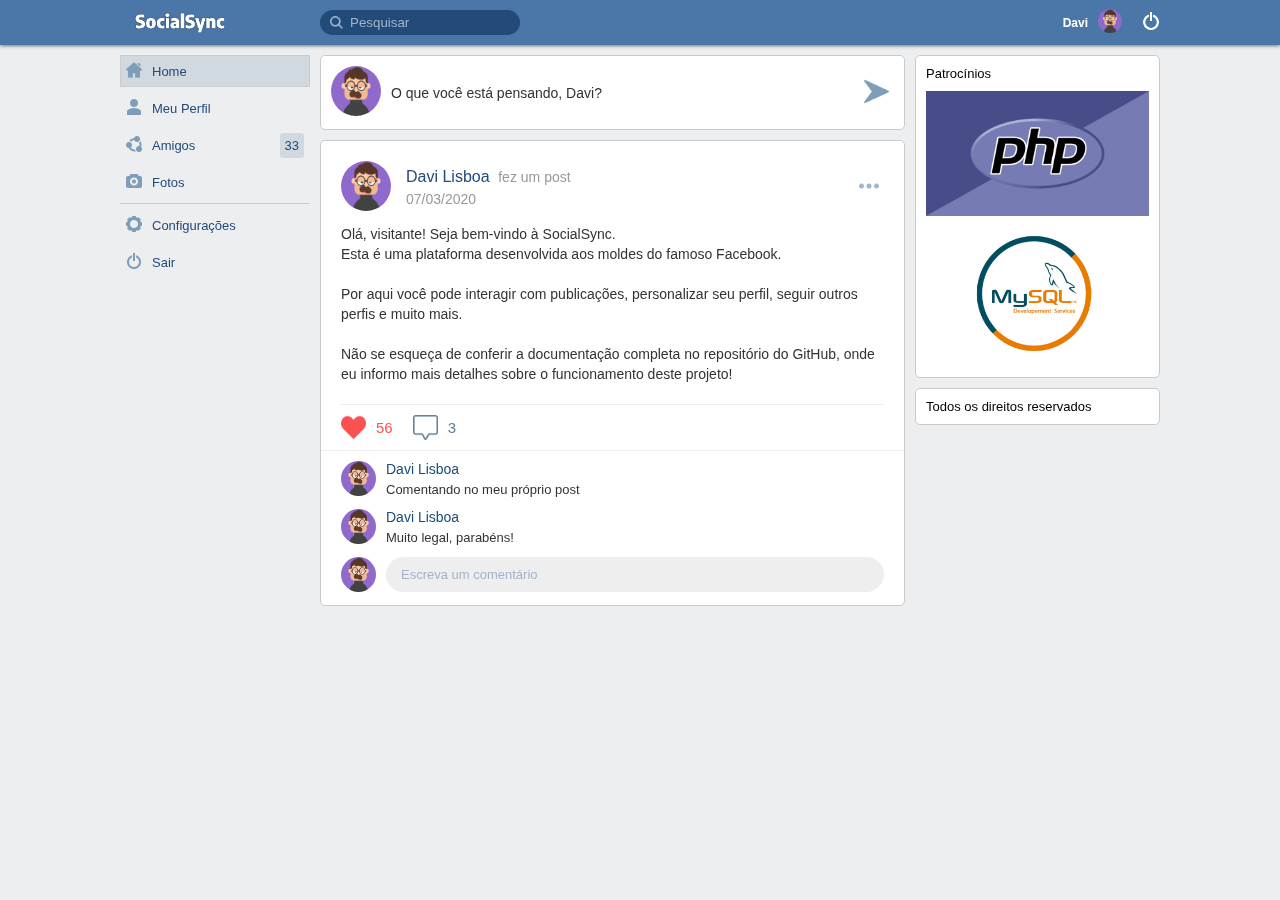
<file: index.html>
<!DOCTYPE html>
<html>
<head>
    <meta charset="utf-8" />
    <title></title>
    <meta name="viewport" content="width=device-width,minimum-scale=1,initial-scale=1"/>
    <link rel="stylesheet" href="assets/css/style.css" />
</head>
<body>
    <header>
        <div class="container">
            <div class="logo">
                <a href=""><img src="assets/images/socialsync_logo.png" /></a>
            </div>
            <div class="head-side">
                <div class="head-side-left">
                    <div class="search-area">
                        <form method="GET">
                            <input type="search" placeholder="Pesquisar" name="s" />
                        </form>
                    </div>
                </div>
                <div class="head-side-right">
                    <a href="" class="user-area">
                        <div class="user-area-text">Davi</div>
                        <div class="user-area-icon">
                            <img src="media/avatars/avatar.jpg" />
                        </div>
                    </a>
                    <a href="" class="user-logout">
                        <img src="assets/images/power_white.png" />
                    </a>
                </div>
            </div>
        </div>
    </header>
    <section class="container main">
        <aside class="mt-10">
            <nav>
                <a href="">
                    <div class="menu-item active">
                        <div class="menu-item-icon">
                            <img src="assets/images/home-run.png" width="16" height="16" />
                        </div>
                        <div class="menu-item-text">
                            Home
                        </div>
                    </div>
                </a>
                <a href="">
                    <div class="menu-item">
                        <div class="menu-item-icon">
                            <img src="assets/images/user.png" width="16" height="16" />
                        </div>
                        <div class="menu-item-text">
                            Meu Perfil
                        </div>
                    </div>
                </a>
                <a href="">
                    <div class="menu-item">
                        <div class="menu-item-icon">
                            <img src="assets/images/friends.png" width="16" height="16" />
                        </div>
                        <div class="menu-item-text">
                            Amigos
                        </div>
                        <div class="menu-item-badge">
                            33
                        </div>
                    </div>
                </a>
                <a href="">
                    <div class="menu-item">
                        <div class="menu-item-icon">
                            <img src="assets/images/photo.png" width="16" height="16" />
                        </div>
                        <div class="menu-item-text">
                            Fotos
                        </div>
                    </div>
                </a>
                <div class="menu-splitter"></div>
                <a href="">
                    <div class="menu-item">
                        <div class="menu-item-icon">
                            <img src="assets/images/settings.png" width="16" height="16" />
                        </div>
                        <div class="menu-item-text">
                            Configurações
                        </div>
                    </div>
                </a>
                <a href="">
                    <div class="menu-item">
                        <div class="menu-item-icon">
                            <img src="assets/images/power.png" width="16" height="16" />
                        </div>
                        <div class="menu-item-text">
                            Sair
                        </div>
                    </div>
                </a>
            </nav>
        </aside>
        <section class="feed mt-10">
            
            <div class="row">
                <div class="column pr-5">

                    <div class="box feed-new">
                        <div class="box-body">
                            <div class="feed-new-editor m-10 row">
                                <div class="feed-new-avatar">
                                    <img src="media/avatars/avatar.jpg" />
                                </div>
                                <div class="feed-new-input-placeholder">O que você está pensando, Davi?</div>
                                <div class="feed-new-input" contenteditable="true"></div>
                                <div class="feed-new-send">
                                    <img src="assets/images/send.png" />
                                </div>
                            </div>
                        </div>
                    </div>

                    <div class="box feed-item">
                        <div class="box-body">
                            <div class="feed-item-head row mt-20 m-width-20">
                                <div class="feed-item-head-photo">
                                    <a href=""><img src="media/avatars/avatar.jpg" /></a>
                                </div>
                                <div class="feed-item-head-info">
                                    <a href=""><span class="fidi-name">Davi Lisboa</span></a>
                                    <span class="fidi-action">fez um post</span>
                                    <br/>
                                    <span class="fidi-date">07/03/2020</span>
                                </div>
                                <div class="feed-item-head-btn">
                                    <img src="assets/images/more.png" />
                                </div>
                            </div>
                            <div class="feed-item-body mt-10 m-width-20">
                                Olá, visitante! Seja bem-vindo à SocialSync. <br> Esta é uma plataforma desenvolvida aos moldes do famoso Facebook.<br/><br/>
                                Por aqui você pode interagir com publicações, personalizar seu perfil, seguir outros perfis e muito mais.<br/><br/>
                                Não se esqueça de conferir a documentação completa no repositório do GitHub, onde eu informo mais detalhes sobre o funcionamento deste projeto!
                            </div>
                            <div class="feed-item-buttons row mt-20 m-width-20">
                                <div class="like-btn on">56</div>
                                <div class="msg-btn">3</div>
                            </div>
                            <div class="feed-item-comments">
                                
                                <div class="fic-item row m-height-10 m-width-20">
                                    <div class="fic-item-photo">
                                        <a href=""><img src="media/avatars/avatar.jpg" /></a>
                                    </div>
                                    <div class="fic-item-info">
                                        <a href="">Davi Lisboa</a>
                                        Comentando no meu próprio post
                                    </div>
                                </div>

                                <div class="fic-item row m-height-10 m-width-20">
                                    <div class="fic-item-photo">
                                        <a href=""><img src="media/avatars/avatar.jpg" /></a>
                                    </div>
                                    <div class="fic-item-info">
                                        <a href="">Davi Lisboa</a>
                                        Muito legal, parabéns!
                                    </div>
                                </div>

                                <div class="fic-answer row m-height-10 m-width-20">
                                    <div class="fic-item-photo">
                                        <a href=""><img src="media/avatars/avatar.jpg" /></a>
                                    </div>
                                    <input type="text" class="fic-item-field" placeholder="Escreva um comentário" />
                                </div>

                            </div>
                        </div>
                    </div>

                    

                </div>
                <div class="column side pl-5">
                    <div class="box banners">
                        <div class="box-header">
                            <div class="box-header-text">Patrocínios</div>
                            <div class="box-header-buttons">
                                
                            </div>
                        </div>
                        <div class="box-body">
                            <a href=""><img src="media/courses/php-nivel-1.png" /></a>
                            <a href=""><img src="media/courses/mysql-nivel-1.jpg" /></a>
                        </div>
                    </div>
                    <div class="box">
                        <div class="box-body m-10">
                            Todos os direitos reservados
                        </div>
                    </div>
                </div>
            </div>

        </section>
    </section>
    <div class="modal">
        <div class="modal-inner">
            <a rel="modal:close">&times;</a>
            <div class="modal-content"></div>
        </div>
    </div>
    <script type="text/javascript" src="assets/js/script.js"></script>
    <script type="text/javascript" src="assets/js/vanillaModal.js"></script>
</body>
</html>
</file>
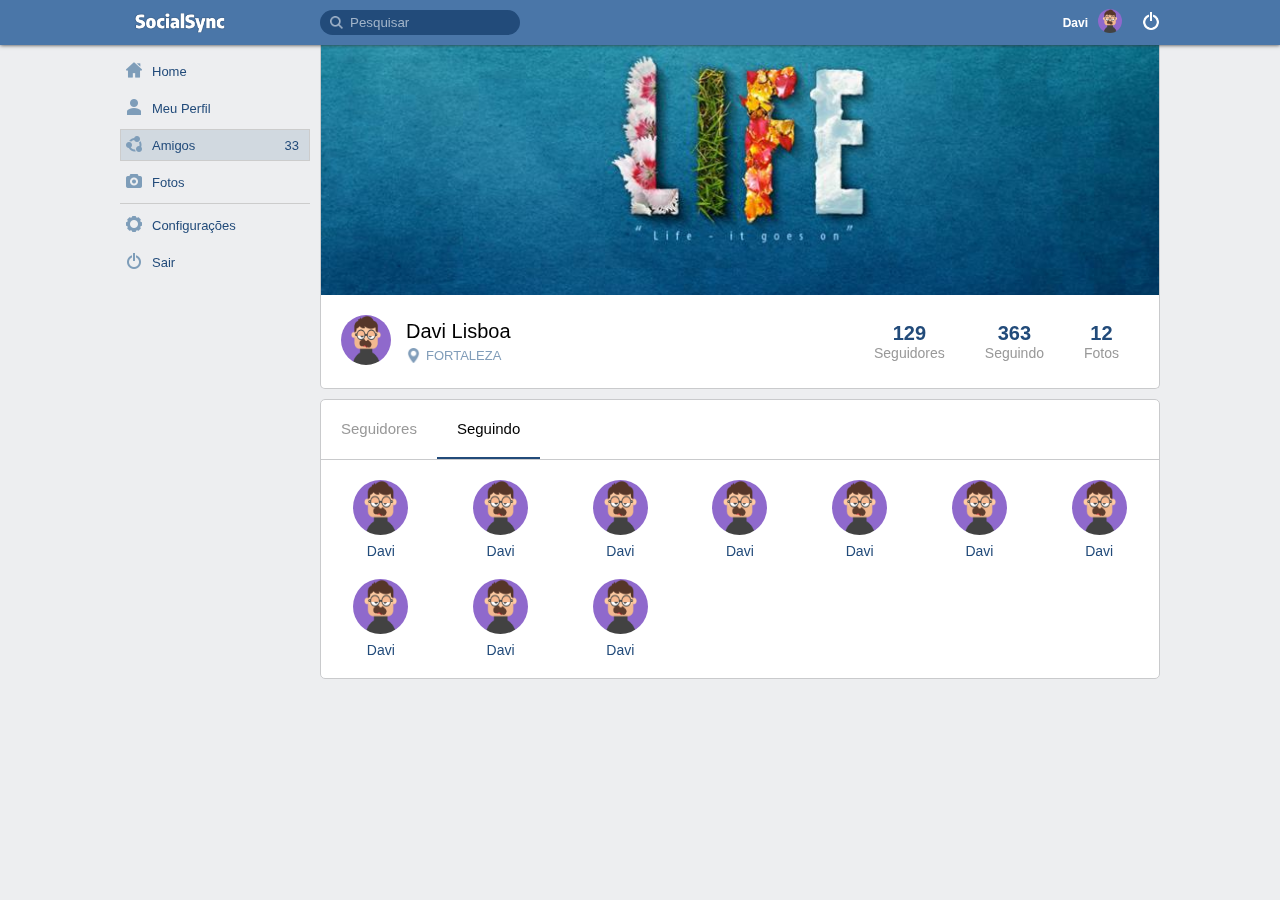
<file: amigos.html>
<!DOCTYPE html>
<html>
<head>
    <meta charset="utf-8" />
    <title></title>
    <meta name="viewport" content="width=device-width,minimum-scale=1,initial-scale=1"/>
    <link rel="stylesheet" href="assets/css/style.css" />
</head>
<body>
    <header>
        <div class="container">
            <div class="logo">
                <a href=""><img src="assets/images/socialsync_logo.png" /></a>
            </div>
            <div class="head-side">
                <div class="head-side-left">
                    <div class="search-area">
                        <form method="GET">
                            <input type="search" placeholder="Pesquisar" name="s" />
                        </form>
                    </div>
                </div>
                <div class="head-side-right">
                    <a href="" class="user-area">
                        <div class="user-area-text">Davi</div>
                        <div class="user-area-icon">
                            <img src="media/avatars/avatar.jpg" />
                        </div>
                    </a>
                    <a href="" class="user-logout">
                        <img src="assets/images/power_white.png" />
                    </a>
                </div>
            </div>
        </div>
    </header>
    <section class="container main">
        <aside class="mt-10">
            <nav>
                <a href="">
                    <div class="menu-item">
                        <div class="menu-item-icon">
                            <img src="assets/images/home-run.png" width="16" height="16" />
                        </div>
                        <div class="menu-item-text">
                            Home
                        </div>
                    </div>
                </a>
                <a href="">
                    <div class="menu-item">
                        <div class="menu-item-icon">
                            <img src="assets/images/user.png" width="16" height="16" />
                        </div>
                        <div class="menu-item-text">
                            Meu Perfil
                        </div>
                    </div>
                </a>
                <a href="">
                    <div class="menu-item active">
                        <div class="menu-item-icon">
                            <img src="assets/images/friends.png" width="16" height="16" />
                        </div>
                        <div class="menu-item-text">
                            Amigos
                        </div>
                        <div class="menu-item-badge">
                            33
                        </div>
                    </div>
                </a>
                <a href="">
                    <div class="menu-item">
                        <div class="menu-item-icon">
                            <img src="assets/images/photo.png" width="16" height="16" />
                        </div>
                        <div class="menu-item-text">
                            Fotos
                        </div>
                    </div>
                </a>
                <div class="menu-splitter"></div>
                <a href="">
                    <div class="menu-item">
                        <div class="menu-item-icon">
                            <img src="assets/images/settings.png" width="16" height="16" />
                        </div>
                        <div class="menu-item-text">
                            Configurações
                        </div>
                    </div>
                </a>
                <a href="">
                    <div class="menu-item">
                        <div class="menu-item-icon">
                            <img src="assets/images/power.png" width="16" height="16" />
                        </div>
                        <div class="menu-item-text">
                            Sair
                        </div>
                    </div>
                </a>
            </nav>
        </aside>
        <section class="feed">

            <div class="row">
                <div class="box flex-1 border-top-flat">
                    <div class="box-body">
                        <div class="profile-cover" style="background-image: url('media/covers/cover.jpg');"></div>
                        <div class="profile-info m-20 row">
                            <div class="profile-info-avatar">
                                <a href=""><img src="media/avatars/avatar.jpg" /></a>
                            </div>
                            <div class="profile-info-name">
                                <div class="profile-info-name-text"><a href="">Davi Lisboa</a></div>
                                <div class="profile-info-location">Fortaleza</div>
                            </div>
                            <div class="profile-info-data row">
                                <div class="profile-info-item m-width-20">
                                    <div class="profile-info-item-n">129</div>
                                    <div class="profile-info-item-s">Seguidores</div>
                                </div>
                                <div class="profile-info-item m-width-20">
                                    <div class="profile-info-item-n">363</div>
                                    <div class="profile-info-item-s">Seguindo</div>
                                </div>
                                <div class="profile-info-item m-width-20">
                                    <div class="profile-info-item-n">12</div>
                                    <div class="profile-info-item-s">Fotos</div>
                                </div>
                            </div>
                        </div>
                    </div>
                </div>
            </div>
            
            <div class="row">

                <div class="column">
                    
                    <div class="box">
                        <div class="box-body">

                            <div class="tabs">
                                <div class="tab-item" data-for="followers">
                                    Seguidores
                                </div>
                                <div class="tab-item active" data-for="following">
                                    Seguindo
                                </div>
                            </div>
                            <div class="tab-content">
                                <div class="tab-body" data-item="followers">
                                    
                                    <div class="full-friend-list">
                                        <div class="friend-icon">
                                            <a href="">
                                                <div class="friend-icon-avatar">
                                                    <img src="media/avatars/avatar.jpg" />
                                                </div>
                                                <div class="friend-icon-name">
                                                    Davi
                                                </div>
                                            </a>
                                        </div>
        
                                        <div class="friend-icon">
                                            <a href="">
                                                <div class="friend-icon-avatar">
                                                    <img src="media/avatars/avatar.jpg" />
                                                </div>
                                                <div class="friend-icon-name">
                                                    Davi
                                                </div>
                                            </a>
                                        </div>
        
                                        <div class="friend-icon">
                                            <a href="">
                                                <div class="friend-icon-avatar">
                                                    <img src="media/avatars/avatar.jpg" />
                                                </div>
                                                <div class="friend-icon-name">
                                                    Davi
                                                </div>
                                            </a>
                                        </div>
        
                                        <div class="friend-icon">
                                            <a href="">
                                                <div class="friend-icon-avatar">
                                                    <img src="media/avatars/avatar.jpg" />
                                                </div>
                                                <div class="friend-icon-name">
                                                    Davi
                                                </div>
                                            </a>
                                        </div>
        
                                        <div class="friend-icon">
                                            <a href="">
                                                <div class="friend-icon-avatar">
                                                    <img src="media/avatars/avatar.jpg" />
                                                </div>
                                                <div class="friend-icon-name">
                                                    Davi
                                                </div>
                                            </a>
                                        </div>
        
                                        <div class="friend-icon">
                                            <a href="">
                                                <div class="friend-icon-avatar">
                                                    <img src="media/avatars/avatar.jpg" />
                                                </div>
                                                <div class="friend-icon-name">
                                                    Davi
                                                </div>
                                            </a>
                                        </div>
        
                                        <div class="friend-icon">
                                            <a href="">
                                                <div class="friend-icon-avatar">
                                                    <img src="media/avatars/avatar.jpg" />
                                                </div>
                                                <div class="friend-icon-name">
                                                    Davi
                                                </div>
                                            </a>
                                        </div>
        
                                        <div class="friend-icon">
                                            <a href="">
                                                <div class="friend-icon-avatar">
                                                    <img src="media/avatars/avatar.jpg" />
                                                </div>
                                                <div class="friend-icon-name">
                                                    Davi
                                                </div>
                                            </a>
                                        </div>
                                    </div>

                                </div>
                                <div class="tab-body" data-item="following">
                                    
                                    <div class="full-friend-list">
                                        <div class="friend-icon">
                                            <a href="">
                                                <div class="friend-icon-avatar">
                                                    <img src="media/avatars/avatar.jpg" />
                                                </div>
                                                <div class="friend-icon-name">
                                                    Davi
                                                </div>
                                            </a>
                                        </div>
        
                                        <div class="friend-icon">
                                            <a href="">
                                                <div class="friend-icon-avatar">
                                                    <img src="media/avatars/avatar.jpg" />
                                                </div>
                                                <div class="friend-icon-name">
                                                    Davi
                                                </div>
                                            </a>
                                        </div>
        
                                        <div class="friend-icon">
                                            <a href="">
                                                <div class="friend-icon-avatar">
                                                    <img src="media/avatars/avatar.jpg" />
                                                </div>
                                                <div class="friend-icon-name">
                                                    Davi
                                                </div>
                                            </a>
                                        </div>
        
                                        <div class="friend-icon">
                                            <a href="">
                                                <div class="friend-icon-avatar">
                                                    <img src="media/avatars/avatar.jpg" />
                                                </div>
                                                <div class="friend-icon-name">
                                                    Davi
                                                </div>
                                            </a>
                                        </div>
        
                                        <div class="friend-icon">
                                            <a href="">
                                                <div class="friend-icon-avatar">
                                                    <img src="media/avatars/avatar.jpg" />
                                                </div>
                                                <div class="friend-icon-name">
                                                    Davi
                                                </div>
                                            </a>
                                        </div>
        
                                        <div class="friend-icon">
                                            <a href="">
                                                <div class="friend-icon-avatar">
                                                    <img src="media/avatars/avatar.jpg" />
                                                </div>
                                                <div class="friend-icon-name">
                                                    Davi
                                                </div>
                                            </a>
                                        </div>
        
                                        <div class="friend-icon">
                                            <a href="">
                                                <div class="friend-icon-avatar">
                                                    <img src="media/avatars/avatar.jpg" />
                                                </div>
                                                <div class="friend-icon-name">
                                                    Davi
                                                </div>
                                            </a>
                                        </div>
        
                                        <div class="friend-icon">
                                            <a href="">
                                                <div class="friend-icon-avatar">
                                                    <img src="media/avatars/avatar.jpg" />
                                                </div>
                                                <div class="friend-icon-name">
                                                    Davi
                                                </div>
                                            </a>
                                        </div>
        
                                        <div class="friend-icon">
                                            <a href="">
                                                <div class="friend-icon-avatar">
                                                    <img src="media/avatars/avatar.jpg" />
                                                </div>
                                                <div class="friend-icon-name">
                                                    Davi
                                                </div>
                                            </a>
                                        </div>
        
                                        <div class="friend-icon">
                                            <a href="">
                                                <div class="friend-icon-avatar">
                                                    <img src="media/avatars/avatar.jpg" />
                                                </div>
                                                <div class="friend-icon-name">
                                                    Davi
                                                </div>
                                            </a>
                                        </div>
                                    </div>

                                </div>
                            </div>

                        </div>
                    </div>

                </div>
                
            </div>

        </section>
    </section>
    <div class="modal">
        <div class="modal-inner">
            <a rel="modal:close">&times;</a>
            <div class="modal-content"></div>
        </div>
    </div>
    <script type="text/javascript" src="assets/js/script.js"></script>
    <script type="text/javascript" src="assets/js/vanillaModal.js"></script>
</body>
</html>
</file>
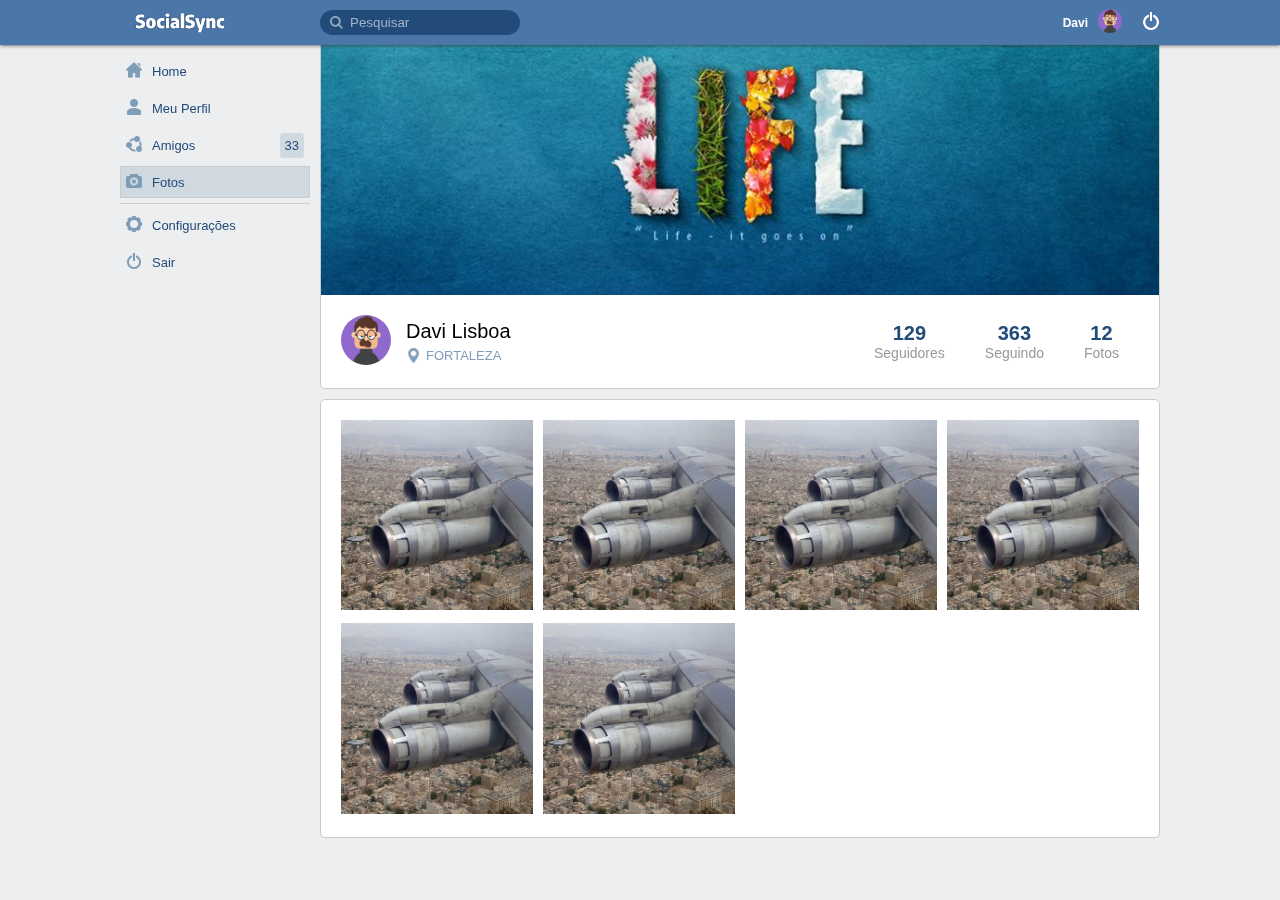
<file: fotos.html>
<!DOCTYPE html>
<html>
<head>
    <meta charset="utf-8" />
    <title></title>
    <meta name="viewport" content="width=device-width,minimum-scale=1,initial-scale=1"/>
    <link rel="stylesheet" href="assets/css/style.css" />
</head>
<body>
    <header>
        <div class="container">
            <div class="logo">
                <a href=""><img src="assets/images/socialsync_logo.png" /></a>
            </div>
            <div class="head-side">
                <div class="head-side-left">
                    <div class="search-area">
                        <form method="GET">
                            <input type="search" placeholder="Pesquisar" name="s" />
                        </form>
                    </div>
                </div>
                <div class="head-side-right">
                    <a href="" class="user-area">
                        <div class="user-area-text">Davi</div>
                        <div class="user-area-icon">
                            <img src="media/avatars/avatar.jpg" />
                        </div>
                    </a>
                    <a href="" class="user-logout">
                        <img src="assets/images/power_white.png" />
                    </a>
                </div>
            </div>
        </div>
    </header>
    <section class="container main">
        <aside class="mt-10">
            <nav>
                <a href="">
                    <div class="menu-item">
                        <div class="menu-item-icon">
                            <img src="assets/images/home-run.png" width="16" height="16" />
                        </div>
                        <div class="menu-item-text">
                            Home
                        </div>
                    </div>
                </a>
                <a href="">
                    <div class="menu-item">
                        <div class="menu-item-icon">
                            <img src="assets/images/user.png" width="16" height="16" />
                        </div>
                        <div class="menu-item-text">
                            Meu Perfil
                        </div>
                    </div>
                </a>
                <a href="">
                    <div class="menu-item">
                        <div class="menu-item-icon">
                            <img src="assets/images/friends.png" width="16" height="16" />
                        </div>
                        <div class="menu-item-text">
                            Amigos
                        </div>
                        <div class="menu-item-badge">
                            33
                        </div>
                    </div>
                </a>
                <a href="">
                    <div class="menu-item active">
                        <div class="menu-item-icon">
                            <img src="assets/images/photo.png" width="16" height="16" />
                        </div>
                        <div class="menu-item-text">
                            Fotos
                        </div>
                    </div>
                </a>
                <div class="menu-splitter"></div>
                <a href="">
                    <div class="menu-item">
                        <div class="menu-item-icon">
                            <img src="assets/images/settings.png" width="16" height="16" />
                        </div>
                        <div class="menu-item-text">
                            Configurações
                        </div>
                    </div>
                </a>
                <a href="">
                    <div class="menu-item">
                        <div class="menu-item-icon">
                            <img src="assets/images/power.png" width="16" height="16" />
                        </div>
                        <div class="menu-item-text">
                            Sair
                        </div>
                    </div>
                </a>
            </nav>
        </aside>
        <section class="feed">

            <div class="row">
                <div class="box flex-1 border-top-flat">
                    <div class="box-body">
                        <div class="profile-cover" style="background-image: url('media/covers/cover.jpg');"></div>
                        <div class="profile-info m-20 row">
                            <div class="profile-info-avatar">
                                <a href=""><img src="media/avatars/avatar.jpg" /></a>
                            </div>
                            <div class="profile-info-name">
                                <div class="profile-info-name-text"><a href="">Davi Lisboa</a></div>
                                <div class="profile-info-location">Fortaleza</div>
                            </div>
                            <div class="profile-info-data row">
                                <div class="profile-info-item m-width-20">
                                    <div class="profile-info-item-n">129</div>
                                    <div class="profile-info-item-s">Seguidores</div>
                                </div>
                                <div class="profile-info-item m-width-20">
                                    <div class="profile-info-item-n">363</div>
                                    <div class="profile-info-item-s">Seguindo</div>
                                </div>
                                <div class="profile-info-item m-width-20">
                                    <div class="profile-info-item-n">12</div>
                                    <div class="profile-info-item-s">Fotos</div>
                                </div>
                            </div>
                        </div>
                    </div>
                </div>
            </div>
            
            <div class="row">

                <div class="column">
                    
                    <div class="box">
                        <div class="box-body">

                            <div class="full-user-photos">

                                <div class="user-photo-item">
                                    <a href="#modal-1" rel="modal:open">
                                        <img src="media/uploads/1.jpg" />
                                    </a>
                                    <div id="modal-1" style="display:none">
                                        <img src="media/uploads/1.jpg" />
                                    </div>
                                </div>
    
                                <div class="user-photo-item">
                                    <a href="#modal-2" rel="modal:open">
                                        <img src="media/uploads/1.jpg" />
                                    </a>
                                    <div id="modal-2" style="display:none">
                                        <img src="media/uploads/1.jpg" />
                                    </div>
                                </div>

                                <div class="user-photo-item">
                                    <a href="#modal-3" rel="modal:open">
                                        <img src="media/uploads/1.jpg" />
                                    </a>
                                    <div id="modal-3" style="display:none">
                                        <img src="media/uploads/1.jpg" />
                                    </div>
                                </div>

                                <div class="user-photo-item">
                                    <a href="#modal-4" rel="modal:open">
                                        <img src="media/uploads/1.jpg" />
                                    </a>
                                    <div id="modal-4" style="display:none">
                                        <img src="media/uploads/1.jpg" />
                                    </div>
                                </div>

                                <div class="user-photo-item">
                                    <a href="#modal-5" rel="modal:open">
                                        <img src="media/uploads/1.jpg" />
                                    </a>
                                    <div id="modal-5" style="display:none">
                                        <img src="media/uploads/1.jpg" />
                                    </div>
                                </div>

                                <div class="user-photo-item">
                                    <a href="#modal-6" rel="modal:open">
                                        <img src="media/uploads/1.jpg" />
                                    </a>
                                    <div id="modal-6" style="display:none">
                                        <img src="media/uploads/1.jpg" />
                                    </div>
                                </div>

                            </div>
                            

                        </div>
                    </div>

                </div>
                
            </div>

        </section>
    </section>
    <div class="modal">
        <div class="modal-inner">
            <a rel="modal:close">&times;</a>
            <div class="modal-content"></div>
        </div>
    </div>
    <script type="text/javascript" src="assets/js/script.js"></script>
    <script type="text/javascript" src="assets/js/vanillaModal.js"></script>
</body>
</html>
</file>
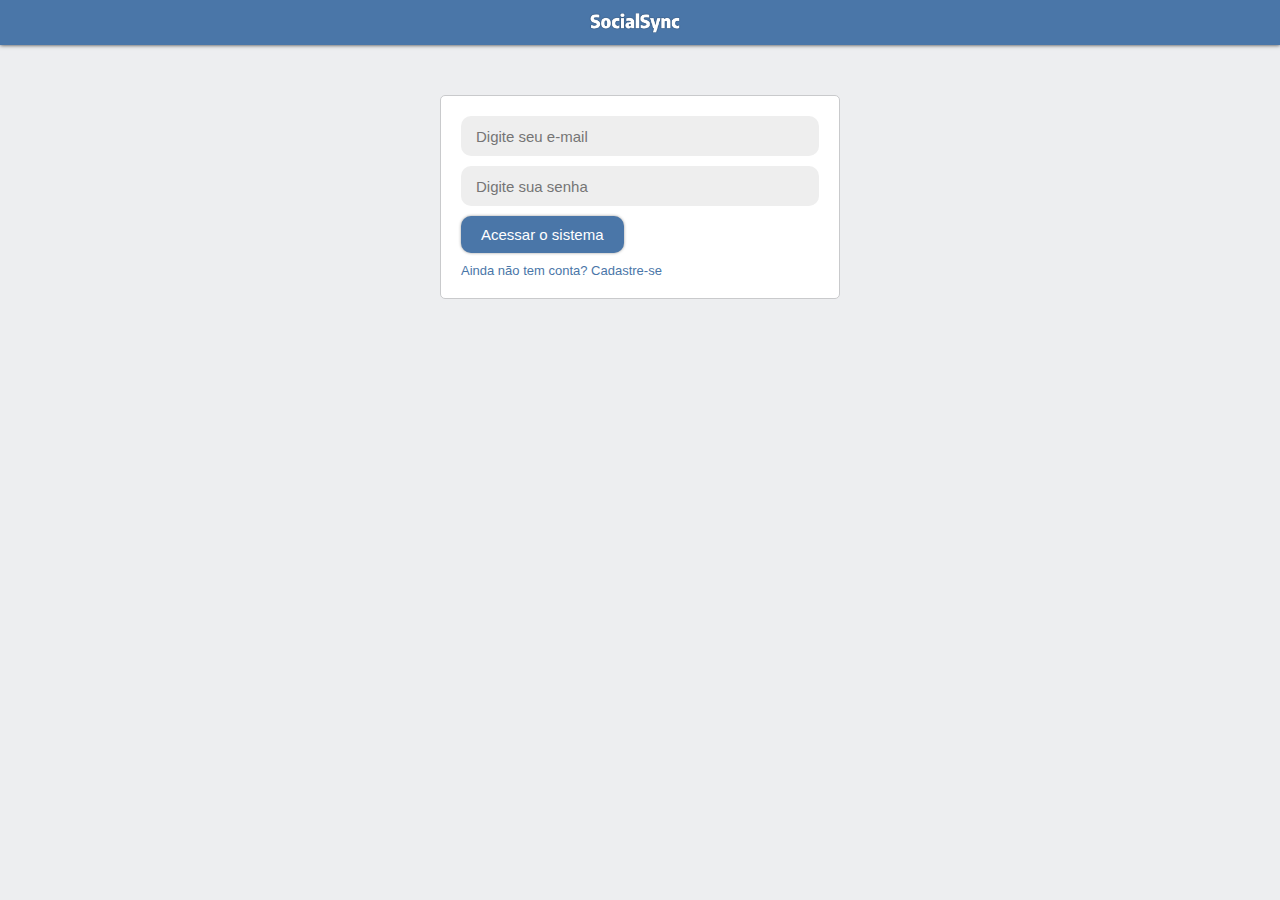
<file: login.html>
<!DOCTYPE html>
<html>
<head>
    <meta charset="utf-8" />
    <title></title>
    <meta name="viewport" content="width=device-width,minimum-scale=1,initial-scale=1"/>
    <link rel="stylesheet" href="assets/css/login.css" />
</head>
<body>
    <header>
        <div class="container">
            <a href=""><img src="assets/images/socialsync_logo.png" /></a>
        </div>
    </header>
    <section class="container main">
        <form method="POST">
            <input placeholder="Digite seu e-mail" class="input" type="email" name="email" />

            <input placeholder="Digite sua senha" class="input" type="password" name="password" />

            <input class="button" type="submit" value="Acessar o sistema" />

            <a href="">Ainda não tem conta? Cadastre-se</a>
        </form>
    </section>
</body>
</html>
</file>
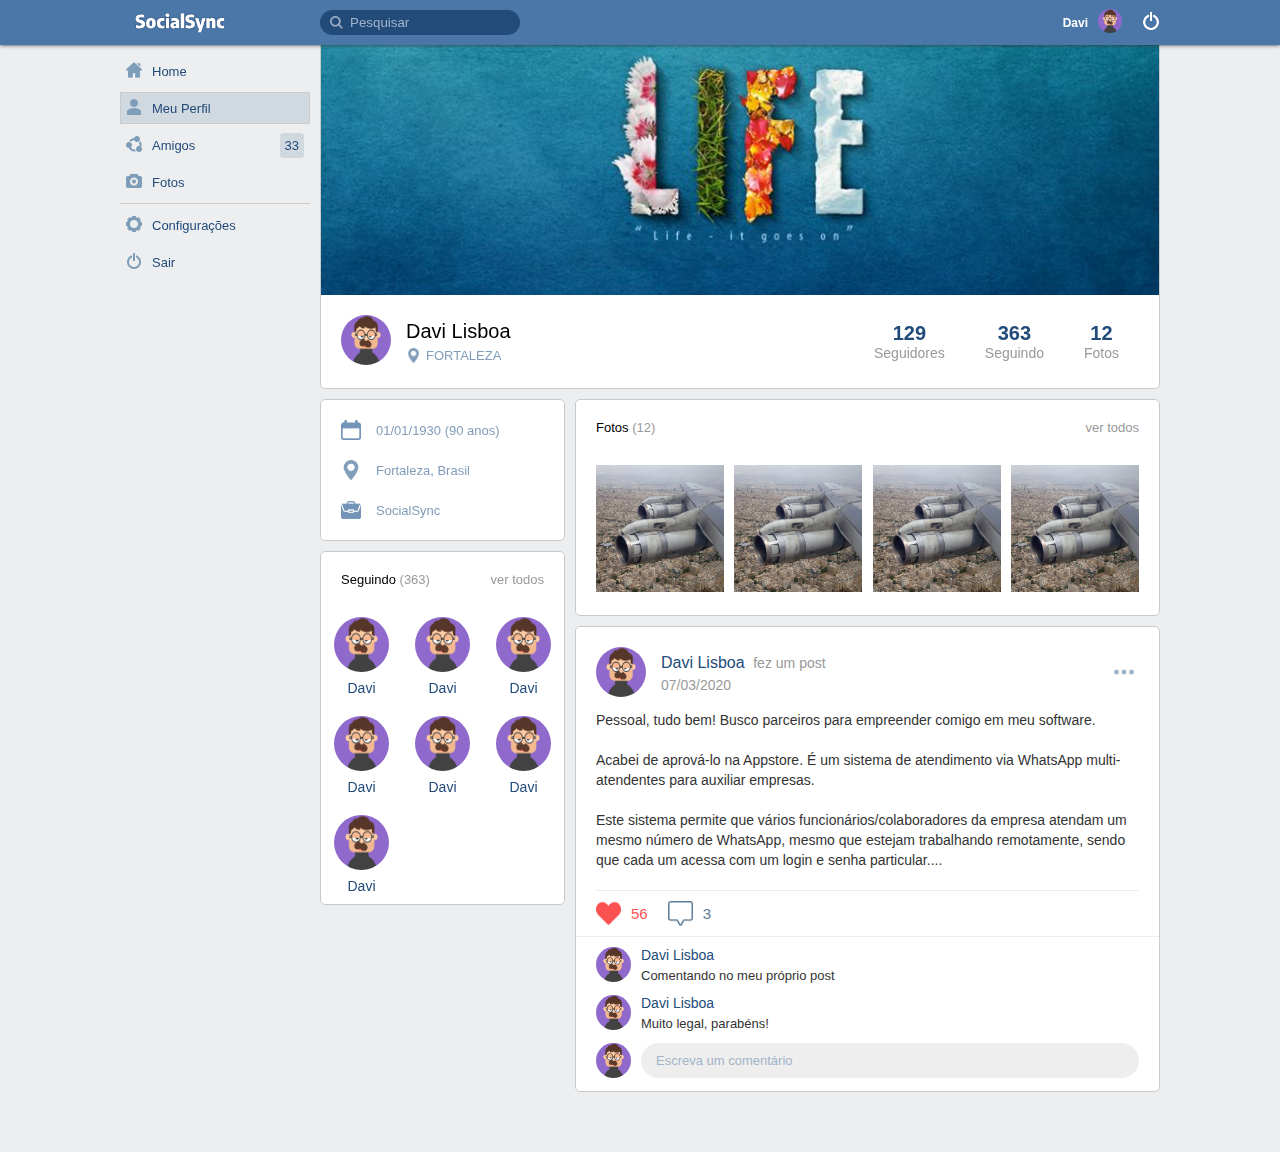
<file: perfil.html>
<!DOCTYPE html>
<html>
<head>
    <meta charset="utf-8" />
    <title></title>
    <meta name="viewport" content="width=device-width,minimum-scale=1,initial-scale=1"/>
    <link rel="stylesheet" href="assets/css/style.css" />
</head>
<body>
    <header>
        <div class="container">
            <div class="logo">
                <a href=""><img src="assets/images/socialsync_logo.png" /></a>
            </div>
            <div class="head-side">
                <div class="head-side-left">
                    <div class="search-area">
                        <form method="GET">
                            <input type="search" placeholder="Pesquisar" name="s" />
                        </form>
                    </div>
                </div>
                <div class="head-side-right">
                    <a href="" class="user-area">
                        <div class="user-area-text">Davi</div>
                        <div class="user-area-icon">
                            <img src="media/avatars/avatar.jpg" />
                        </div>
                    </a>
                    <a href="" class="user-logout">
                        <img src="assets/images/power_white.png" />
                    </a>
                </div>
            </div>
        </div>
    </header>
    <section class="container main">
        <aside class="mt-10">
            <nav>
                <a href="">
                    <div class="menu-item">
                        <div class="menu-item-icon">
                            <img src="assets/images/home-run.png" width="16" height="16" />
                        </div>
                        <div class="menu-item-text">
                            Home
                        </div>
                    </div>
                </a>
                <a href="">
                    <div class="menu-item active">
                        <div class="menu-item-icon">
                            <img src="assets/images/user.png" width="16" height="16" />
                        </div>
                        <div class="menu-item-text">
                            Meu Perfil
                        </div>
                    </div>
                </a>
                <a href="">
                    <div class="menu-item">
                        <div class="menu-item-icon">
                            <img src="assets/images/friends.png" width="16" height="16" />
                        </div>
                        <div class="menu-item-text">
                            Amigos
                        </div>
                        <div class="menu-item-badge">
                            33
                        </div>
                    </div>
                </a>
                <a href="">
                    <div class="menu-item">
                        <div class="menu-item-icon">
                            <img src="assets/images/photo.png" width="16" height="16" />
                        </div>
                        <div class="menu-item-text">
                            Fotos
                        </div>
                    </div>
                </a>
                <div class="menu-splitter"></div>
                <a href="">
                    <div class="menu-item">
                        <div class="menu-item-icon">
                            <img src="assets/images/settings.png" width="16" height="16" />
                        </div>
                        <div class="menu-item-text">
                            Configurações
                        </div>
                    </div>
                </a>
                <a href="">
                    <div class="menu-item">
                        <div class="menu-item-icon">
                            <img src="assets/images/power.png" width="16" height="16" />
                        </div>
                        <div class="menu-item-text">
                            Sair
                        </div>
                    </div>
                </a>
            </nav>
        </aside>
        <section class="feed">

            <div class="row">
                <div class="box flex-1 border-top-flat">
                    <div class="box-body">
                        <div class="profile-cover" style="background-image: url('media/covers/cover.jpg');"></div>
                        <div class="profile-info m-20 row">
                            <div class="profile-info-avatar">
                                <img src="media/avatars/avatar.jpg" />
                            </div>
                            <div class="profile-info-name">
                                <div class="profile-info-name-text">Davi Lisboa</div>
                                <div class="profile-info-location">Fortaleza</div>
                            </div>
                            <div class="profile-info-data row">
                                <div class="profile-info-item m-width-20">
                                    <div class="profile-info-item-n">129</div>
                                    <div class="profile-info-item-s">Seguidores</div>
                                </div>
                                <div class="profile-info-item m-width-20">
                                    <div class="profile-info-item-n">363</div>
                                    <div class="profile-info-item-s">Seguindo</div>
                                </div>
                                <div class="profile-info-item m-width-20">
                                    <div class="profile-info-item-n">12</div>
                                    <div class="profile-info-item-s">Fotos</div>
                                </div>
                            </div>
                        </div>
                    </div>
                </div>
            </div>
            
            <div class="row">

                <div class="column side pr-5">
                    
                    <div class="box">
                        <div class="box-body">
                            
                            <div class="user-info-mini">
                                <img src="assets/images/calendar.png" />
                                01/01/1930 (90 anos)
                            </div>

                            <div class="user-info-mini">
                                <img src="assets/images/pin.png" />
                                Fortaleza, Brasil
                            </div>

                            <div class="user-info-mini">
                                <img src="assets/images/work.png" />
                                SocialSync
                            </div>

                        </div>
                    </div>

                    <div class="box">
                        <div class="box-header m-10">
                            <div class="box-header-text">
                                Seguindo
                                <span>(363)</span>
                            </div>
                            <div class="box-header-buttons">
                                <a href="">ver todos</a>
                            </div>
                        </div>
                        <div class="box-body friend-list">
                            
                            <div class="friend-icon">
                                <a href="">
                                    <div class="friend-icon-avatar">
                                        <img src="media/avatars/avatar.jpg" />
                                    </div>
                                    <div class="friend-icon-name">
                                        Davi
                                    </div>
                                </a>
                            </div>

                            <div class="friend-icon">
                                <a href="">
                                    <div class="friend-icon-avatar">
                                        <img src="media/avatars/avatar.jpg" />
                                    </div>
                                    <div class="friend-icon-name">
                                        Davi
                                    </div>
                                </a>
                            </div>

                            <div class="friend-icon">
                                <a href="">
                                    <div class="friend-icon-avatar">
                                        <img src="media/avatars/avatar.jpg" />
                                    </div>
                                    <div class="friend-icon-name">
                                        Davi
                                    </div>
                                </a>
                            </div>

                            <div class="friend-icon">
                                <a href="">
                                    <div class="friend-icon-avatar">
                                        <img src="media/avatars/avatar.jpg" />
                                    </div>
                                    <div class="friend-icon-name">
                                        Davi
                                    </div>
                                </a>
                            </div>

                            <div class="friend-icon">
                                <a href="">
                                    <div class="friend-icon-avatar">
                                        <img src="media/avatars/avatar.jpg" />
                                    </div>
                                    <div class="friend-icon-name">
                                        Davi
                                    </div>
                                </a>
                            </div>

                            <div class="friend-icon">
                                <a href="">
                                    <div class="friend-icon-avatar">
                                        <img src="media/avatars/avatar.jpg" />
                                    </div>
                                    <div class="friend-icon-name">
                                        Davi
                                    </div>
                                </a>
                            </div>

                            <div class="friend-icon">
                                <a href="">
                                    <div class="friend-icon-avatar">
                                        <img src="media/avatars/avatar.jpg" />
                                    </div>
                                    <div class="friend-icon-name">
                                        Davi
                                    </div>
                                </a>
                            </div>

                        </div>
                    </div>

                </div>
                <div class="column pl-5">

                    <div class="box">
                        <div class="box-header m-10">
                            <div class="box-header-text">
                                Fotos
                                <span>(12)</span>
                            </div>
                            <div class="box-header-buttons">
                                <a href="">ver todos</a>
                            </div>
                        </div>
                        <div class="box-body row m-20">
                            
                            <div class="user-photo-item">
                                <a href="#modal-1" rel="modal:open">
                                    <img src="media/uploads/1.jpg" />
                                </a>
                                <div id="modal-1" style="display:none">
                                    <img src="media/uploads/1.jpg" />
                                </div>
                            </div>

                            <div class="user-photo-item">
                                <a href="#modal-2" rel="modal:open">
                                    <img src="media/uploads/1.jpg" />
                                </a>
                                <div id="modal-2" style="display:none">
                                    <img src="media/uploads/1.jpg" />
                                </div>
                            </div>

                            <div class="user-photo-item">
                                <a href="#modal-3" rel="modal:open">
                                    <img src="media/uploads/1.jpg" />
                                </a>
                                <div id="modal-3" style="display:none">
                                    <img src="media/uploads/1.jpg" />
                                </div>
                            </div>

                            <div class="user-photo-item">
                                <a href="#modal-4" rel="modal:open">
                                    <img src="media/uploads/1.jpg" />
                                </a>
                                <div id="modal-4" style="display:none">
                                    <img src="media/uploads/1.jpg" />
                                </div>
                            </div>
                            
                        </div>
                    </div>

                    <div class="box feed-item">
                        <div class="box-body">
                            <div class="feed-item-head row mt-20 m-width-20">
                                <div class="feed-item-head-photo">
                                    <a href=""><img src="media/avatars/avatar.jpg" /></a>
                                </div>
                                <div class="feed-item-head-info">
                                    <a href=""><span class="fidi-name">Davi Lisboa</span></a>
                                    <span class="fidi-action">fez um post</span>
                                    <br/>
                                    <span class="fidi-date">07/03/2020</span>
                                </div>
                                <div class="feed-item-head-btn">
                                    <img src="assets/images/more.png" />
                                </div>
                            </div>
                            <div class="feed-item-body mt-10 m-width-20">
                                Pessoal, tudo bem! Busco parceiros para empreender comigo em meu software.<br/><br/>
                                Acabei de aprová-lo na Appstore. É um sistema de atendimento via WhatsApp multi-atendentes para auxiliar empresas.<br/><br/>
                                Este sistema permite que vários funcionários/colaboradores da empresa atendam um mesmo número de WhatsApp, mesmo que estejam trabalhando remotamente, sendo que cada um acessa com um login e senha particular....
                            </div>
                            <div class="feed-item-buttons row mt-20 m-width-20">
                                <div class="like-btn on">56</div>
                                <div class="msg-btn">3</div>
                            </div>
                            <div class="feed-item-comments">
                                
                                <div class="fic-item row m-height-10 m-width-20">
                                    <div class="fic-item-photo">
                                        <a href=""><img src="media/avatars/avatar.jpg" /></a>
                                    </div>
                                    <div class="fic-item-info">
                                        <a href="">Davi Lisboa</a>
                                        Comentando no meu próprio post
                                    </div>
                                </div>

                                <div class="fic-item row m-height-10 m-width-20">
                                    <div class="fic-item-photo">
                                        <a href=""><img src="media/avatars/avatar.jpg" /></a>
                                    </div>
                                    <div class="fic-item-info">
                                        <a href="">Davi Lisboa</a>
                                        Muito legal, parabéns!
                                    </div>
                                </div>

                                <div class="fic-answer row m-height-10 m-width-20">
                                    <div class="fic-item-photo">
                                        <a href=""><img src="media/avatars/avatar.jpg" /></a>
                                    </div>
                                    <input type="text" class="fic-item-field" placeholder="Escreva um comentário" />
                                </div>

                            </div>
                        </div>
                    </div>


                </div>
                
            </div>

        </section>
    </section>
    <div class="modal">
        <div class="modal-inner">
            <a rel="modal:close">&times;</a>
            <div class="modal-content"></div>
        </div>
    </div>
    <script type="text/javascript" src="assets/js/script.js"></script>
    <script type="text/javascript" src="assets/js/vanillaModal.js"></script>
</body>
</html>
</file>
<file: assets/css/style.css>
@import 'defaults.css';
@import 'feed-item.css';
@import 'modal.css';

* {
    box-sizing: border-box;
    margin: 0;
    padding: 0;
}
body {
    font-family: Helvetica;
    font-size:13px;
    background-color:#edeef0;
    margin:0;
    padding-bottom:50px;
}
.container {
    max-width:1040px;
    margin:auto;
}
header {
    background-color:#4a76a8;
    height:45px;
    box-shadow: 0px 0px 4px #333;
    position:relative;
    z-index:99;
}
header .container {
    display:flex;
    height:inherit;
}
header .logo {
    width: 200px;
    display: flex;
    align-items: center;
}
header .logo a {
    display: flex;
}
header .logo img {
    height:20px;
}
header .head-side {
    flex:1;
    display:flex;
    justify-content: space-between;
    align-items: center;
}
.head-side .head-side-left {
    display: flex;
}
.head-side .head-side-right {
    display: flex;
    align-items: center;
}
.search-area input {
    background-color:#224b7a;
    background-image: url('../images/search.png');
    background-size: 13px;
    background-position-x: 10px;
    background-position-y: center;
    background-repeat: no-repeat;
    width:200px;
    height:25px;
    border-radius:15px;
    border:0;
    outline:0;
    padding-left:30px;
    transition: all .3s;
}
::placeholder {
    color:#A2B4C9;
}
.search-area input:focus {
    width:300px;
    background-color: #FFF;
}

.user-area {
    display:flex;
    align-items: center;
    cursor: pointer;
    text-decoration: none;
}
.user-area-text {
    color:#FFF;
    font-size:12px;
    font-weight: bold;
    margin-right:10px;
}
.user-area-icon {
    margin-right:5px;
}
.user-area-icon img {
    width:24px;
    height:24px;
    border-radius: 50%;
}
.user-area-box {
    width:100px;
    height:100px;
    position:absolute;
    background-color:#fff;
    top:45px;
}

.user-logout {
    display:block;
    margin-left:15px;
}
.user-logout img {
    width:18px;
    height:18px;
}

.main {
    display:flex;
}
.main aside {
    width:190px;
    margin-right:10px;
}
.main aside nav a {
    text-decoration: none;
    display:block;
    color:#224b7a;
    margin-bottom:5px;
}
.menu-splitter {
    border-top:1px solid #ccc;
    margin-bottom:5px;
}
.menu-item {
    display:flex;
    align-items: center;
    height:32px;
    border:1px solid #edeef0;
}
.menu-item:hover, .menu-item.active {
    background-color:#d1d9e0;
    border:1px solid #CCC;
}
.menu-item-icon {
    width:16px;
    margin-right:10px;
    margin-left:5px;
}
.menu-item-text {
    flex:1;
    font-size:13px;
}
.menu-item-badge {
    background-color:#d1d9e0;
    padding:5px;
    border-radius:3px;
    margin-right:5px;
}

.main .feed {
    flex:1;
}

.feed .box {
    background-color: #FFF;
    border:1px solid #c9cacc;
    border-radius:5px;
    margin-bottom:10px;
}
.box .box-header {
    padding:10px;
    display: flex;
    align-items: center;
    justify-content: space-between;
}
.box .box-header-text {
    flex:1;
}
.box .box-header-text span {
    color:#999;
}
.box .box-header-buttons a {
    font-size:13px;
    color:#999;
    text-decoration: none;
}
.box .box-body img {
    max-width:100%;
}

.feed .border-top-flat {
    border-top:0;
    border-top-left-radius: 0;
    border-top-right-radius: 0;
}

.feed .row {
    display:flex;
}
.feed .column {
    display:flex;
    flex-direction: column;
    justify-content: flex-start;
    flex:1;
}
.feed .side {
    flex:none;
    width:250px;
}


.feed-new-editor {
    align-items: center;
}
.feed-new-avatar {
    margin-right:10px;
}
.feed-new-avatar img {
    width:50px;
    height:50px;
    border-radius:50%;
}
.feed-new-input-placeholder {
    flex:1;
    font-size:14px;
    color:#333;
}
.feed-new-input {
    flex:1;
    outline:0;
    border:0;
    font-size:14px;
    display: none;
    color:#333;
}
.feed-new-send {
    cursor: pointer;
    margin-right:5px;
}
.feed-new-send img {
    width:25px;
    height:25px;
}

.banners .box-body {
    margin:0 10px 10px 10px;
}
.banners .box-body a {
    display: block;
    margin-bottom:5px;
}

.profile-cover {
    height:250px;
    background-size: cover;
    background-position: center;
}

.profile-info {
    align-items: center;
}
.profile-info-avatar {
    margin-right:15px;
}
.profile-info-avatar img {
    width:50px;
    height:50px;
    border-radius:50%;
}
.profile-info-name {
    flex:1;
}
.profile-info-name-text {
    font-size:20px;
    margin-bottom:5px;
}
.profile-info-name-text a {
    color:#000;
    text-decoration: none;
}
.profile-info-location {
    color:#819db9;
    font-size:13px;
    text-transform: uppercase;
    background-image:url('../images/pin.png');
    background-size: auto 15px;
    background-position: left center;
    background-repeat: no-repeat;
    padding-left:20px;
}

.profile-info-item {
    text-align: center;
}
.profile-info-item-n {
    font-weight: bold;
    font-size:20px;
    color:#224b7a;
}
.profile-info-item-s {
    font-size:14px;
    color:#999;
}

.user-info-mini {
    display:flex;
    align-items: center;
    margin:20px;
    color:#819db9;
    font-size:13px;
}
.user-info-mini img {
    width:20px;
    height:20px;
    margin-right:15px;
}

.friend-list {
    display: grid;
    grid-template-columns: repeat(3, 1fr);
}
.full-friend-list {
    display: grid;
    grid-template-columns: repeat(7, 1fr);
}

.friend-icon {
    text-align: center;
    margin:10px 0;
}
.friend-icon a {
    text-decoration: none;
}
.friend-icon-avatar {
    margin-bottom:5px;
}
.friend-icon-avatar img {
    width:55px;
    height:55px;
    border-radius:50%;
}
.friend-icon-name {
    width:60px;
    font-size:14px;
    margin: auto;
    color:#224b7a;
    white-space: nowrap;
    overflow: hidden;
    text-overflow: ellipsis;
}

.user-photo-item {
    margin-right:10px;
}
.user-photo-item:last-child {
    margin-right:0;
}
.user-photo-item img {
    max-width: 100%;
}

.tabs {
    border-bottom: 1px solid #c9cacc;
    display: flex;
}
.tab-item {
    padding:20px;
    font-size:15px;
    color:#999;
    border-bottom:2px solid #FFF;
    cursor: pointer;
}
.tab-item:hover {
    color:#000;
}
.tab-item.active {
    color:#000;
    border-bottom:2px solid #224b7a;
}
.tab-body {
    display: none;
    padding:10px 0;
}

.full-user-photos {
    display: grid;
    grid-template-columns: repeat(4, 1fr);
    gap:10px;
    margin:20px;
}
.full-user-photos .user-photo-item {
    margin:0;
}

@media (max-width: 992px) {
    header .head-side-right {
        display:none !important;
    }

    header .logo {
        margin-left:10px;
    }

    .search-area input {
        width:35px;
    }
    .search-area input:focus {
        width:150px;
    }

    header .head-side {
        justify-content: flex-end;
    }

    .head-side-left {
        margin-right:10px;
    }

    .main {
        flex-direction: column;
    }

    .main aside {
        width:100%;
    }

    aside nav {
        display:flex;
        width: 100%;
        overflow-x: auto;
        padding: 0 10px;
    }

    .main aside nav a {
        margin-right:15px;
    }

    .menu-splitter {
        display:none;
    }

    .menu-item-badge {
        display:none;
    }

    .menu-item-text {
        margin-right:5px;
    }

    .feed .side {
        display:none;
    }

    .feed > .row > .column {
       padding:0 10px; 
    }

    .profile-cover {
        height:150px;
    }

    .profile-info {
        flex-direction: column;
    }

    .profile-info-name {
        margin-top:10px;
    }

    .profile-info-data {
        margin-top:30px;
    }

    .full-friend-list {
        grid-template-columns: repeat(3, 1fr);
    }

    .full-user-photos {
        grid-template-columns: repeat(1, 1fr);
    }

}
</file>
<file: assets/css/login.css>
@import 'defaults.css';

* {
    box-sizing: border-box;
    margin: 0;
    padding: 0;
}
body {
    font-family: Helvetica;
    font-size:13px;
    background-color:#edeef0;
    margin:0;
    padding-bottom:50px;
}
.container {
    max-width:1040px;
    margin:auto;
}
header {
    background-color:#4a76a8;
    height:45px;
    box-shadow: 0px 0px 4px #333;
    position:relative;
    z-index:99;
}
header .container {
    display:flex;
    height:inherit;
    justify-content: center;
    align-items: center;
}
header img {
    height:20px;
}
header a {
    display: flex;
}

form {
    max-width:400px;
    margin: auto;
    background-color: #FFF;
    border:1px solid #c9cacc;
    border-radius:5px;
    padding:20px;
    margin-top:50px;
}
form label {
    display: block;
}
form input {
    display: block;
}
form .input {
    font-size:15px;
    height:40px;
    width: 100%;
    outline: 0;
    border:0;
    background-color:#EEE;
    border-radius:10px;
    padding:15px;
    margin-bottom:10px;
}
form .input:focus {
    background-color:#DDD;
}
form .button {
    border:0;
    padding:10px 20px;
    background-color:#4a76a8;
    border-radius:10px;
    color:#FFF;
    font-size:15px;
    margin-bottom:10px;
    cursor:pointer;
    box-shadow:0px 0px 3px #999;
}
form .button:hover {
    background-color:#477dbb;
}
form a {
    text-decoration:none;
    color:#4a76a8;
}
</file>
